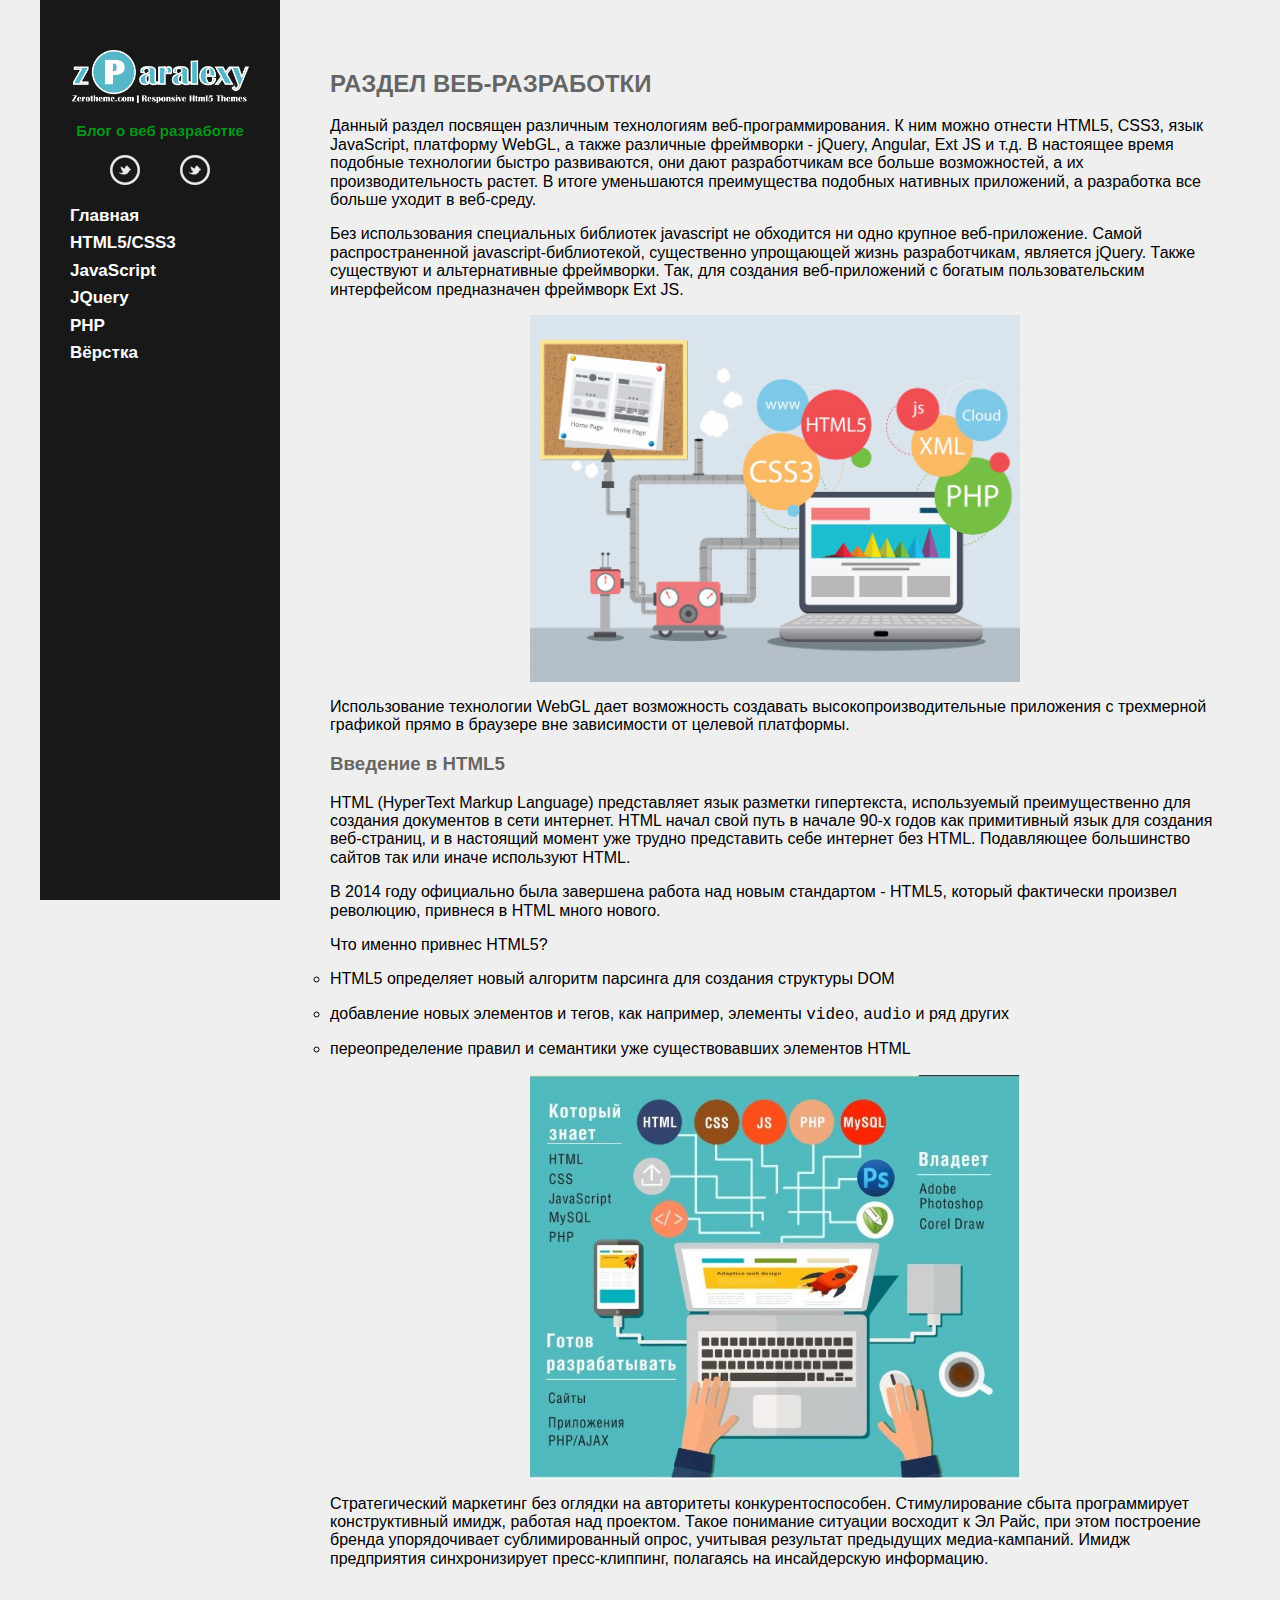
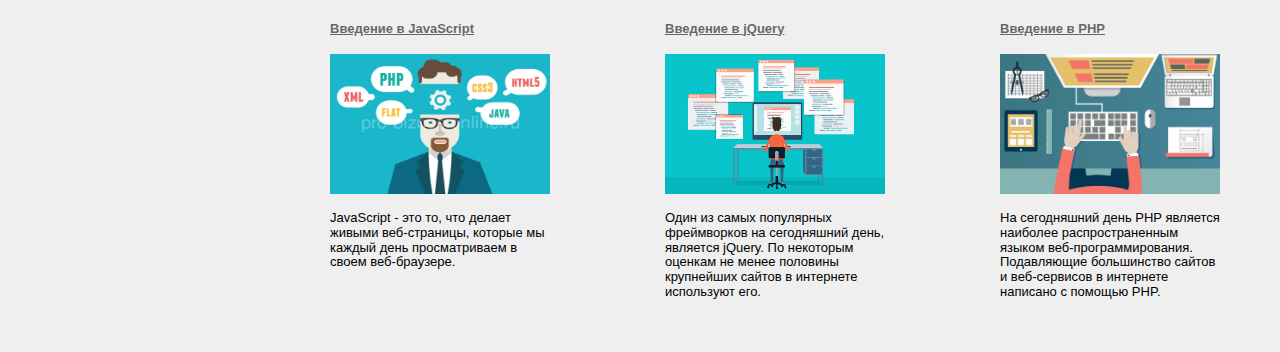
<file: index.html>
﻿<!DOCTYPE html>
<html>
  <head>
    <title>Адаптивная вёрстка макета.</title>
    <meta charset="utf-8" />
    <link rel="stylesheet" href="css/normalize.css" />
    <link rel="stylesheet" href="css/style.css" />
  </head>
  <body>
    <aside class="left_side">
      <a class="logo_src" href=""><img src="images/logo.png" width="177" /></a>
      <h1 class="logo_text">Блог о веб разработке</h1>

      <div class="social_img">
        <a href="#" class="tw_icon"></a>
        <a href="#" class="go_icon"></a>
      </div>
      <div class="left_menu">
        <ul class="menu__links">
          <li class="link__menu">
            <a href="index.html" class="link__menu_href" id="link_top">Главная</a>
          </li>
          <li class="link__menu"><a href="index.html" class="link__menu_href">HTML5/CSS3</a></li>
          <li class="link__menu"><a href="index.html" class="link__menu_href">JavaScript</a></li>
          <li class="link__menu"><a href="index.html" class="link__menu_href">JQuery</a></li>
          <li class="link__menu"><a href="index.html" class="link__menu_href">PHP</a></li>
          <li class="link__menu"><a href="index.html" class="link__menu_href">Вёрстка</a></li>
        </ul>
      </div>
      <a href="#" class="left_swap"></a>
    </aside>

    <div class="wrapper">
      <div class="text_block">
        <h2>РАЗДЕЛ ВЕБ-РАЗРАБОТКИ</h2>
        <p>
          Данный раздел посвящен различным технологиям веб-программирования. К ним можно отнести
          HTML5, CSS3, язык JavaScript, платформу WebGL, а также различные фреймворки - jQuery,
          Angular, Ext JS и т.д. В настоящее время подобные технологии быстро развиваются, они дают
          разработчикам все больше возможностей, а их производительность растет. В итоге уменьшаются
          преимущества подобных нативных приложений, а разработка все больше уходит в веб-среду.
        </p>
        <p>
          Без использования специальных библиотек javascript не обходится ни одно крупное
          веб-приложение. Самой распространенной javascript-библиотекой, существенно упрощающей
          жизнь разработчикам, является jQuery. Также существуют и альтернативные фреймворки. Так,
          для создания веб-приложений с богатым пользовательским интерфейсом предназначен фреймворк
          Ext JS.
        </p>
        <img src="images/watch_dogs.jpg" alt="" class="auto_img" />
        <p>
          Использование технологии WebGL дает возможность создавать высокопроизводительные
          приложения с трехмерной графикой прямо в браузере вне зависимости от целевой платформы.
        </p>
        <h3>Введение в HTML5</h3>
        <p>
          HTML (HyperText Markup Language) представляет язык разметки гипертекста, используемый
          преимущественно для создания документов в сети интернет. HTML начал свой путь в начале
          90-х годов как примитивный язык для создания веб-страниц, и в настоящий момент уже трудно
          представить себе интернет без HTML. Подавляющее большинство сайтов так или иначе
          используют HTML.
        </p>
        <p>
          В 2014 году официально была завершена работа над новым стандартом - HTML5, который
          фактически произвел революцию, привнеся в HTML много нового.
        </p>
        <p>Что именно привнес HTML5?</p>
        <ul class="bottom__list">
          <li class="bottom__item">
            <p>HTML5 определяет новый алгоритм парсинга для создания структуры DOM</p>
          </li>
          <li class="bottom__item">
            <p>
              добавление новых элементов и тегов, как например, элементы <code>video</code>,
              <code>audio</code> и ряд других
            </p>
          </li>
          <li class="bottom__item">
            <p>переопределение правил и семантики уже существовавших элементов HTML</p>
          </li>
        </ul>

        <img src="images/Lara_Bow.jpg" alt="" class="auto_img" />
        <p>
          Стратегический маркетинг без оглядки на авторитеты конкурентоспособен. Стимулирование
          сбыта программирует конструктивный имидж, работая над проектом. Такое понимание ситуации
          восходит к Эл Райс, при этом построение бренда упорядочивает сублимированный опрос,
          учитывая результат предыдущих медиа-кампаний. Имидж предприятия синхронизирует
          пресс-клиппинг, полагаясь на инсайдерскую информацию.
        </p>
      </div>
      <div class="footer">
        <div class="footer_block">
          <h4><a href="#" class="content_title">Введение в JavaScript</a></h4>
          <img src="images/img_min_1.jpg" alt="" class="auto_img_article" />
          <p>
            JavaScript - это то, что делает живыми веб-страницы, которые мы каждый день
            просматриваем в своем веб-браузере.
          </p>
        </div>
        <div class="footer_block">
          <h4><a href="#" class="content_title">Введение в jQuery</a></h4>
          <img src="images/img_min_2.jpg" alt="" class="auto_img_article" />
          <p>
            Один из самых популярных фреймворков на сегодняшний день, является jQuery. По некоторым
            оценкам не менее половины крупнейших сайтов в интернете используют его.
          </p>
        </div>
        <div class="footer_block">
          <h4><a href="#" class="content_title">Введение в PHP</a></h4>
          <img src="images/img_min_3.jpg" alt="" class="auto_img_article" />
          <p>
            На сегодняшний день PHP является наиболее распространенным языком веб-программирования.
            Подавляющие большинство сайтов и веб-сервисов в интернете написано с помощью PHP.
          </p>
        </div>
      </div>
    </div>
  </body>
</html>
</file>
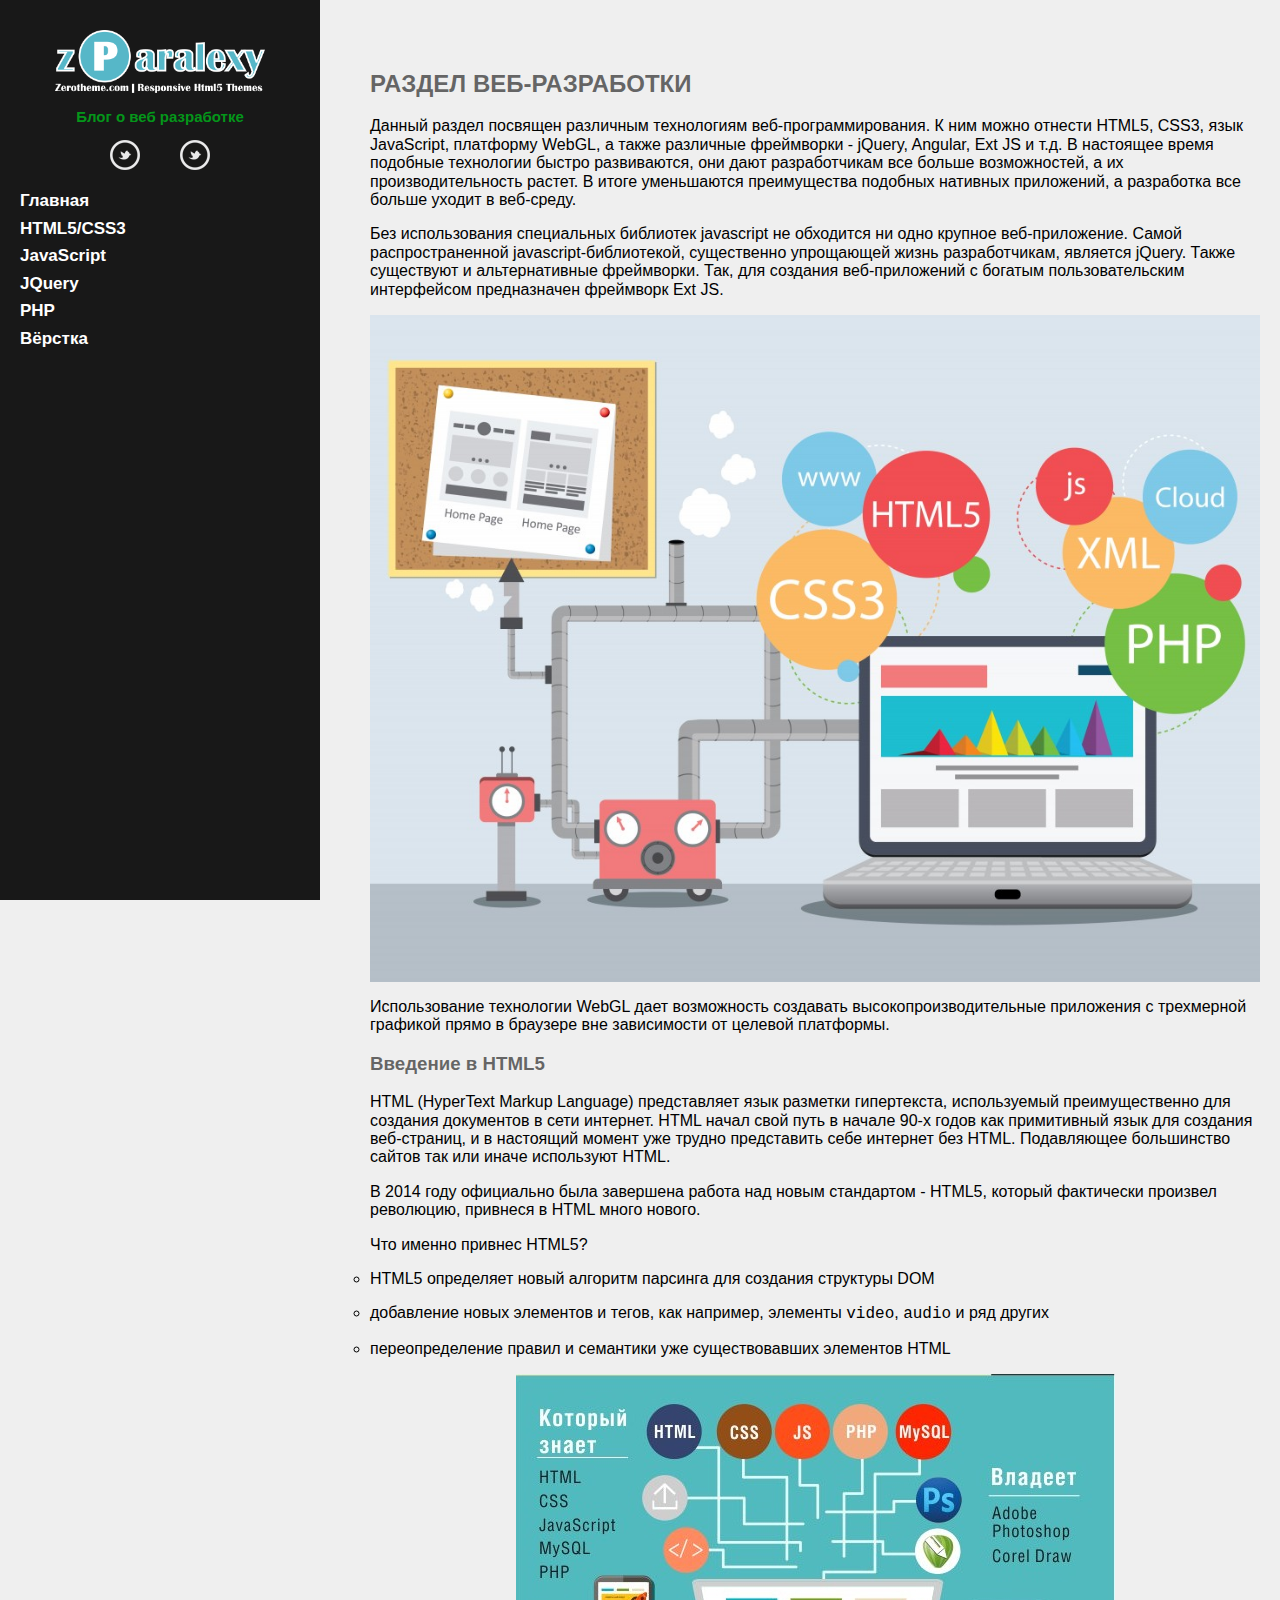
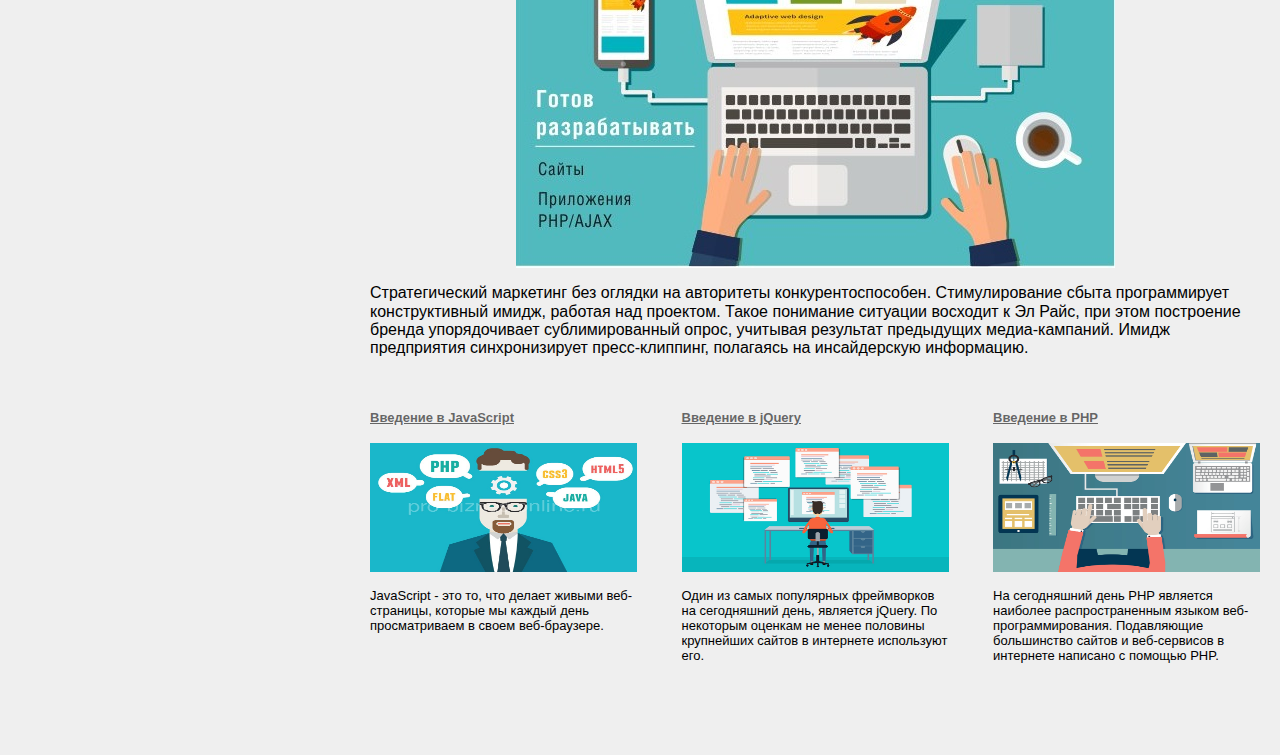
<file: responsive_sidebar/index.html>
﻿<!DOCTYPE html>
<html>
  <head>
    <title>Адаптивная вёрстка макета.</title>
    <meta charset="utf-8" />
    <link rel="stylesheet" href="css/normalize.css" />
    <link rel="stylesheet" href="css/style.css" />
  </head>
  <body>
    <aside class="left_side">
      <a class="logo_src" href=""><img class="logo_img" src="images/logo.png" /></a>
      <h1 class="logo_text">Блог о веб разработке</h1>

      <div class="social_img">
        <a href="#" class="tw_icon"></a>
        <a href="#" class="go_icon"></a>
      </div>
      <div class="left_menu">
        <ul class="menu__links">
          <li class="link__menu">
            <a href="index.html" class="link__menu_href" id="link_top">Главная</a>
          </li>
          <li class="link__menu"><a href="index.html" class="link__menu_href">HTML5/CSS3</a></li>
          <li class="link__menu"><a href="index.html" class="link__menu_href">JavaScript</a></li>
          <li class="link__menu"><a href="index.html" class="link__menu_href">JQuery</a></li>
          <li class="link__menu"><a href="index.html" class="link__menu_href">PHP</a></li>
          <li class="link__menu"><a href="index.html" class="link__menu_href">Вёрстка</a></li>
        </ul>
      </div>
      <a href="#" class="left_swap"></a>
    </aside>

    <div class="wrapper">
      <div class="text_block">
        <h2>РАЗДЕЛ ВЕБ-РАЗРАБОТКИ</h2>
        <p>
          Данный раздел посвящен различным технологиям веб-программирования. К ним можно отнести
          HTML5, CSS3, язык JavaScript, платформу WebGL, а также различные фреймворки - jQuery,
          Angular, Ext JS и т.д. В настоящее время подобные технологии быстро развиваются, они дают
          разработчикам все больше возможностей, а их производительность растет. В итоге уменьшаются
          преимущества подобных нативных приложений, а разработка все больше уходит в веб-среду.
        </p>
        <p>
          Без использования специальных библиотек javascript не обходится ни одно крупное
          веб-приложение. Самой распространенной javascript-библиотекой, существенно упрощающей
          жизнь разработчикам, является jQuery. Также существуют и альтернативные фреймворки. Так,
          для создания веб-приложений с богатым пользовательским интерфейсом предназначен фреймворк
          Ext JS.
        </p>
        <img src="images/watch_dogs.jpg" alt="" class="auto_img" />
        <p>
          Использование технологии WebGL дает возможность создавать высокопроизводительные
          приложения с трехмерной графикой прямо в браузере вне зависимости от целевой платформы.
        </p>
        <h3>Введение в HTML5</h3>
        <p>
          HTML (HyperText Markup Language) представляет язык разметки гипертекста, используемый
          преимущественно для создания документов в сети интернет. HTML начал свой путь в начале
          90-х годов как примитивный язык для создания веб-страниц, и в настоящий момент уже трудно
          представить себе интернет без HTML. Подавляющее большинство сайтов так или иначе
          используют HTML.
        </p>
        <p>
          В 2014 году официально была завершена работа над новым стандартом - HTML5, который
          фактически произвел революцию, привнеся в HTML много нового.
        </p>
        <p>Что именно привнес HTML5?</p>
        <ul class="bottom__list">
          <li class="bottom__item">
            <p>HTML5 определяет новый алгоритм парсинга для создания структуры DOM</p>
          </li>
          <li class="bottom__item">
            <p>
              добавление новых элементов и тегов, как например, элементы <code>video</code>,
              <code>audio</code> и ряд других
            </p>
          </li>
          <li class="bottom__item">
            <p>переопределение правил и семантики уже существовавших элементов HTML</p>
          </li>
        </ul>

        <img src="images/Lara_Bow.jpg" alt="" class="auto_img" />
        <p>
          Стратегический маркетинг без оглядки на авторитеты конкурентоспособен. Стимулирование
          сбыта программирует конструктивный имидж, работая над проектом. Такое понимание ситуации
          восходит к Эл Райс, при этом построение бренда упорядочивает сублимированный опрос,
          учитывая результат предыдущих медиа-кампаний. Имидж предприятия синхронизирует
          пресс-клиппинг, полагаясь на инсайдерскую информацию.
        </p>
      </div>
      <div class="footer">
        <div class="footer_block">
          <h4><a href="#" class="content_title">Введение в JavaScript</a></h4>
          <img src="images/img_min_1.jpg" alt="" class="auto_img_article" />
          <p>
            JavaScript - это то, что делает живыми веб-страницы, которые мы каждый день
            просматриваем в своем веб-браузере.
          </p>
        </div>
        <div class="footer_block">
          <h4><a href="#" class="content_title">Введение в jQuery</a></h4>
          <img src="images/img_min_2.jpg" alt="" class="auto_img_article" />
          <p>
            Один из самых популярных фреймворков на сегодняшний день, является jQuery. По некоторым
            оценкам не менее половины крупнейших сайтов в интернете используют его.
          </p>
        </div>
        <div class="footer_block">
          <h4><a href="#" class="content_title">Введение в PHP</a></h4>
          <img src="images/img_min_3.jpg" alt="" class="auto_img_article" />
          <p>
            На сегодняшний день PHP является наиболее распространенным языком веб-программирования.
            Подавляющие большинство сайтов и веб-сервисов в интернете написано с помощью PHP.
          </p>
        </div>
      </div>
    </div>
  </body>
</html>
</file>
<file: css/style.css>
html {
  background-color: rgb(239, 239, 239);
}

h1, h2, h3, h4 {
  color: rgba(56, 56, 56, 0.753);
}

.h3 {
  margin: 40px 0 10px 0;
}

body {
  margin: 0 auto;
  font-family: Sans-Serif;
  font-size: 16px;
  color: black;
  font-weight: 400;
  max-width: 1200px;
  display: flex;
  flex-direction: row;
  justify-content: flex-start;
  align-items: stretch;
  align-content: stretch;
  background-color: rgb(239, 239, 239);
}

.left_side {
  max-width: 400px;
  display: flex;
  flex-direction: row;
  justify-content: center;
  align-items: flex-start;
  flex-wrap: wrap;
  padding: 50px 30px 40px 30px;
  box-sizing: border-box;
  background-color: rgba(24, 24, 24, 1);
  color: white;
  align-content: flex-start;
  gap: 5px;
  position: sticky;
  top: 0;
  height: 100vh
}

.left_swap {
  display: none;
}

.link__menu {
  list-style: none;
}

.logo_text {
  font-size: 15px;
  color: white;
  font-weight: 600;
  text-align: center;
  color:rgb(4, 150, 26)
}

.link__menu_href {
  font-size: 17px;
  font-weight: 700;
  color: white;
  max-width: 300px;
  text-decoration: none;
}

.social_img {
  width: 180px;
  height: auto;
  display: flex;
  flex-direction: row;
  justify-content: space-evenly;
}

.tw_icon {
  background-image: url('../images/social.png');
  width: 30px;
  height: 30px;
  display: flex;
}

.go_icon {
  background-image: url('../images/social.png');
  width: 30px;
  height: 30px;
  display: flex;
}

.menu__links {
  align-self: flex-start;
  display: flex;
  flex-direction: column;
  justify-content: flex-start;
  padding: 0;
  gap: 8px;
}

.left_menu{
  align-self: flex-start;
  display: flex;
  flex-direction: column;
  justify-content: flex-start;
  width: 100%;
}

.wrapper {
  display: flex;
  flex-direction: column;
  justify-content: flex-start;
  box-sizing: border-box;
  padding: 50px 20px 40px 50px;
  gap: 20px;
  flex-wrap: wrap;
  height: 100%;
}


.auto_img {
  max-width: 490px;
  margin: 0 auto;
  align-self: center;
  display: flex;
}

.footer {
  display: flex;
  flex-direction: row;
  justify-content: space-between;
  flex-wrap: wrap;
}

.footer_block {
  max-width: 220px;
  font-weight: 400;
  font-size: 13px;
}

.content_title {
  color:  rgba(56, 56, 56, 0.753);
}

.bottom__list {
  list-style: circle;
  margin: 0;
  padding: 0;
}

.bottom__item {
  list-style-position: outside;
}

.auto_img_article {
  width: 100%;
  height: 140px;
}

@media screen and (max-width: 610px){
  .left_side {
    max-width: 40px;
  }

  .left_menu {
    display: none;
  }

  .social_img {
    display: none;
  }

  .logo_src {
    display: none;
  }

  .logo_text {
    display: none;
  }

  .left_swap {
    display: flex;
    background-image: url('../images/swipe.png');
    min-width: 20px;
    min-height: 20px;
    margin: 0;
    box-sizing: border-box;
  }
}

@media screen and (max-width: 720px){
  .left_side {
    padding: 10px 10px 10px 8px;
    justify-content:  flex-start;
    align-items: flex-start;
  }
}

@media screen and (max-width: 610px){
  .left_side {
    position: sticky;
    top: 0;
  }
}


@media screen and (max-width: 720px){
  .wrapper {
    padding: 20px 10px 20px 30px;
  }
}


@media screen and (max-width: 1000px) {
  .auto_img {
    max-width: 390px;
  }
}

@media screen and (max-width: 720px){
  .auto_img {
    max-width: 190px;
  }
}

@media screen and (max-width: 720px){
  .footer {
    display: flex;
    flex-direction: column;
    justify-content: space-between;
    flex-wrap: wrap;
    align-items: center;
    align-content: center;
  }
}
@media screen and (max-width: 720px){
  .footer_block {
    max-width: 340px;
  }
}

@media screen and (max-width: 720px){
  .auto_img_article {
    width: 100%;
    height: 220px;
  }
}
</file>
<file: responsive_sidebar/css/style.css>
html {
  margin: 0 auto;
}

h1, h2, h3, h4 {
  color: rgba(56, 56, 56, 0.753);
}

.h3 {
  margin: 40px 0 10px 0;
}

body {
  margin: 0;
  padding: 0;
  font-family: Sans-Serif;
  font-size: 16px;
  color: black;
  font-weight: 400;
  box-sizing: border-box;
  display: flex;
  flex-direction: row;
  justify-content: flex-start;
  max-width: 100%;
  width: 100%;
  background-color: rgb(239, 239, 239);
}

.left_side {
  display: flex;
  flex-direction: row;
  justify-content: center;
  align-items: flex-start;
  flex-wrap: wrap;
  padding: 30px 20px 40px 20px;
  box-sizing: border-box;
  background-color: rgba(24, 24, 24, 1);
  color: white;
  align-content: flex-start;
  gap: 5px;
  position: sticky;
  top: 0;
  height: 100vh;
  max-width: 25%
}

.left_swap {
  display: none;
}

.logo_img {
  width: 75%;
  display: flex;
  margin: 0 auto;
}

.link__menu {
  list-style: none;
}

.logo_text {
  font-size: 15px;
  color: white;
  font-weight: 600;
  text-align: center;
  color:rgb(4, 150, 26)
}

.link__menu_href {
  font-size: 17px;
  font-weight: 700;
  color: white;
  max-width: 300px;
  text-decoration: none;
}

.social_img {
  width: 180px;
  height: auto;
  display: flex;
  flex-direction: row;
  justify-content: space-evenly;
}

.tw_icon {
  background-image: url('../images/social.png');
  width: 30px;
  height: 30px;
  display: flex;
}

.go_icon {
  background-image: url('../images/social.png');
  width: 30px;
  height: 30px;
  display: flex;
}

.menu__links {
  align-self: flex-start;
  display: flex;
  flex-direction: column;
  justify-content: flex-start;
  padding: 0;
  gap: 8px;
}

.left_menu{
  align-self: flex-start;
  display: flex;
  flex-direction: column;
  justify-content: flex-start;
  width: 100%;
}

.wrapper {
  display: flex;
  flex-direction: column;
  justify-content: flex-start;
  box-sizing: border-box;
  padding: 50px 20px 40px 50px;
  margin: 0;
  gap: 20px;
  flex-wrap: wrap;
  height: 100%;
  max-width: 75%;
}


.auto_img {
  max-width: 100%;
  max-height: 85%;
  margin: 0 auto;
  align-self: center;
  display: flex;
}

.footer {
  display: flex;
  flex-direction: row;
  justify-content: space-between;
  flex-wrap: wrap;
}

.footer_block {
  max-width: 30%;
  font-weight: 400;
  font-size: 13px;
}

.content_title {
  color:  rgba(56, 56, 56, 0.753);
}

.bottom__list {
  list-style: circle;
  margin: 0;
  padding: 0;
}

.bottom__item {
  list-style-position: outside;
}

.auto_img_article {
  width: 100%;
  height: 40%;
}

@media screen and (max-width: 720px){
  .left_side {
    padding: 10px 10px 10px 8px;
    justify-content:  flex-start;
    align-items: flex-start;
  }
  .wrapper {
    max-width: 100%;
  }
  
}


@media screen and (max-width: 720px){
  .wrapper {
    padding: 20px 10px 20px 30px;
  }
}

@media screen and (max-width: 720px){
  .footer {
    display: flex;
    flex-direction: column;
    justify-content: space-between;
    flex-wrap: wrap;
    align-items: center;
    align-content: center;
  }
}


@media screen and (max-width: 610px){
  .left_side {
    position: sticky;
    top: 0;
  }
}

@media screen and (max-width: 610px){
  .left_side {
    max-width: 40px;
  }

  .left_menu {
    display: none;
  }

  .social_img {
    display: none;
  }

  .logo_src {
    display: none;
  }

  .logo_text {
    display: none;
  }

  .left_swap {
    display: flex;
    background-image: url('../images/swipe.png');
    min-width: 20px;
    min-height: 20px;
    margin: 0;
    box-sizing: border-box;
  }
}
</file>
